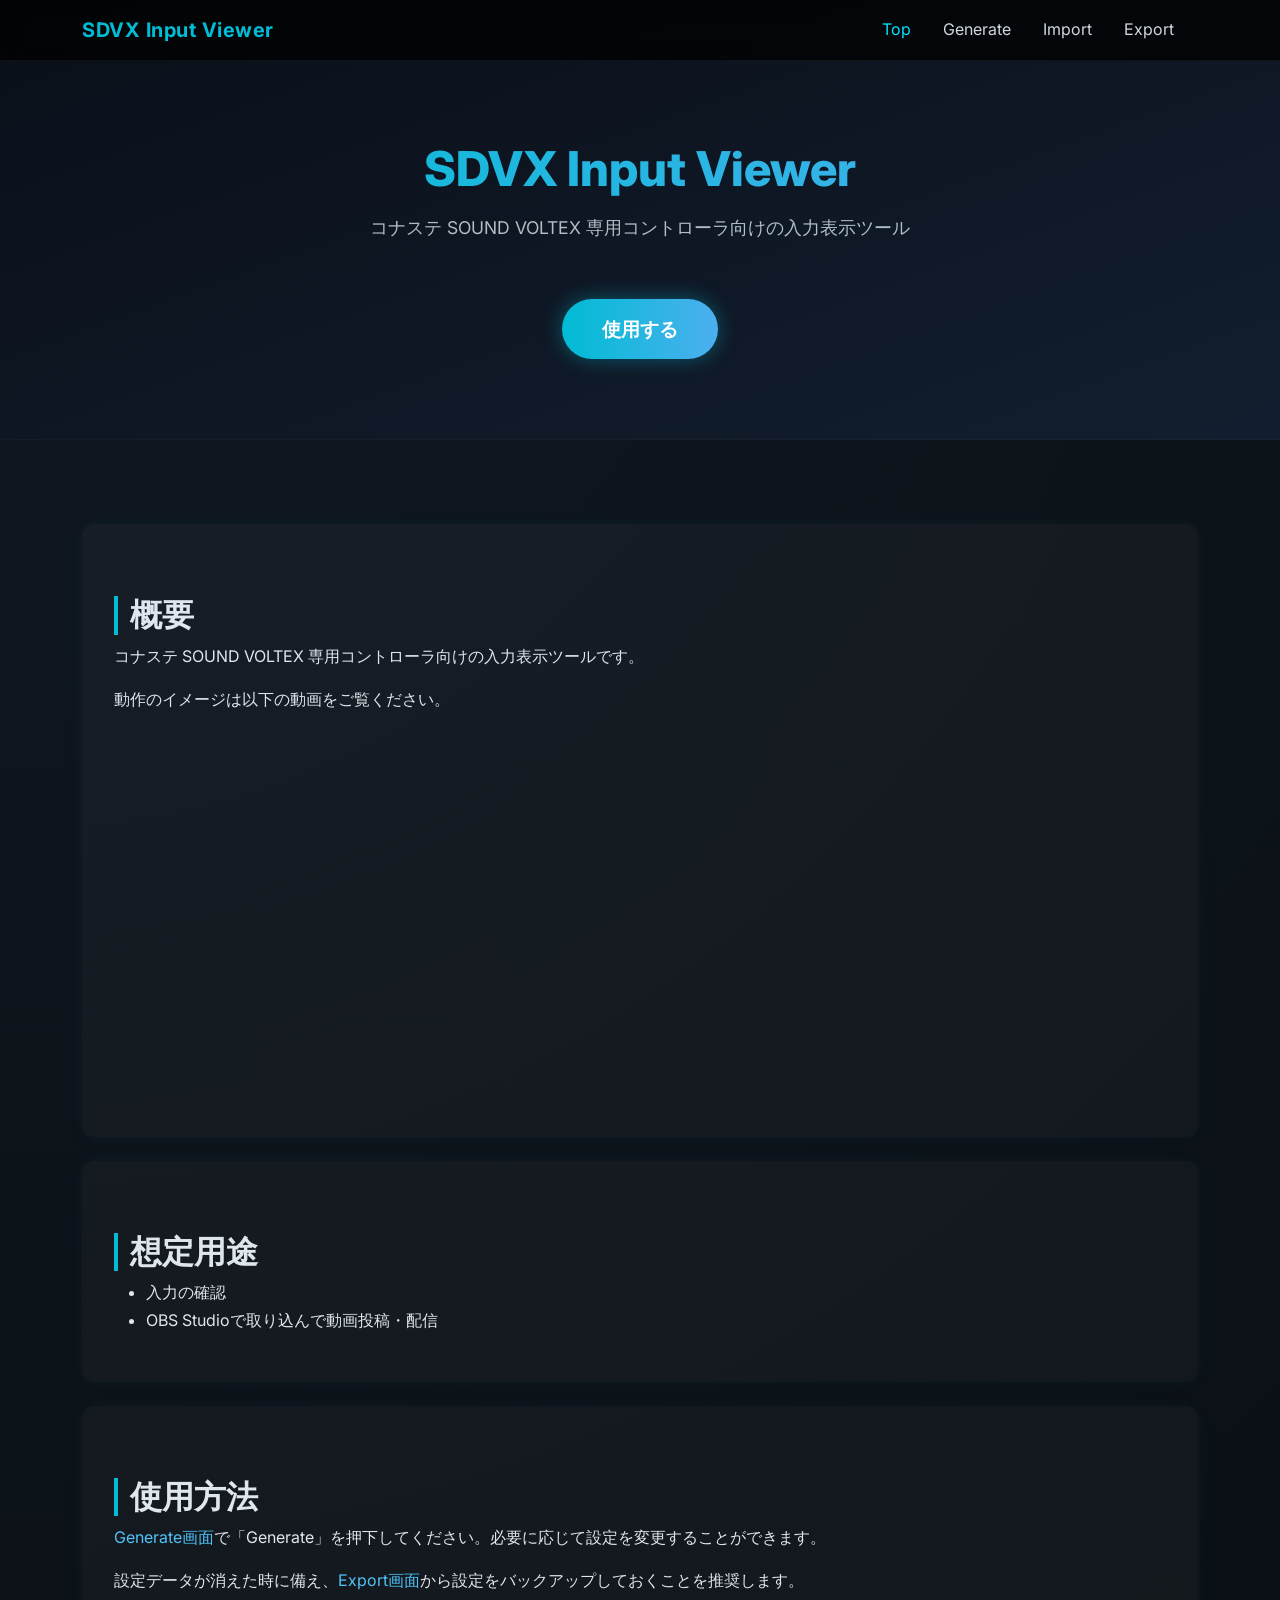
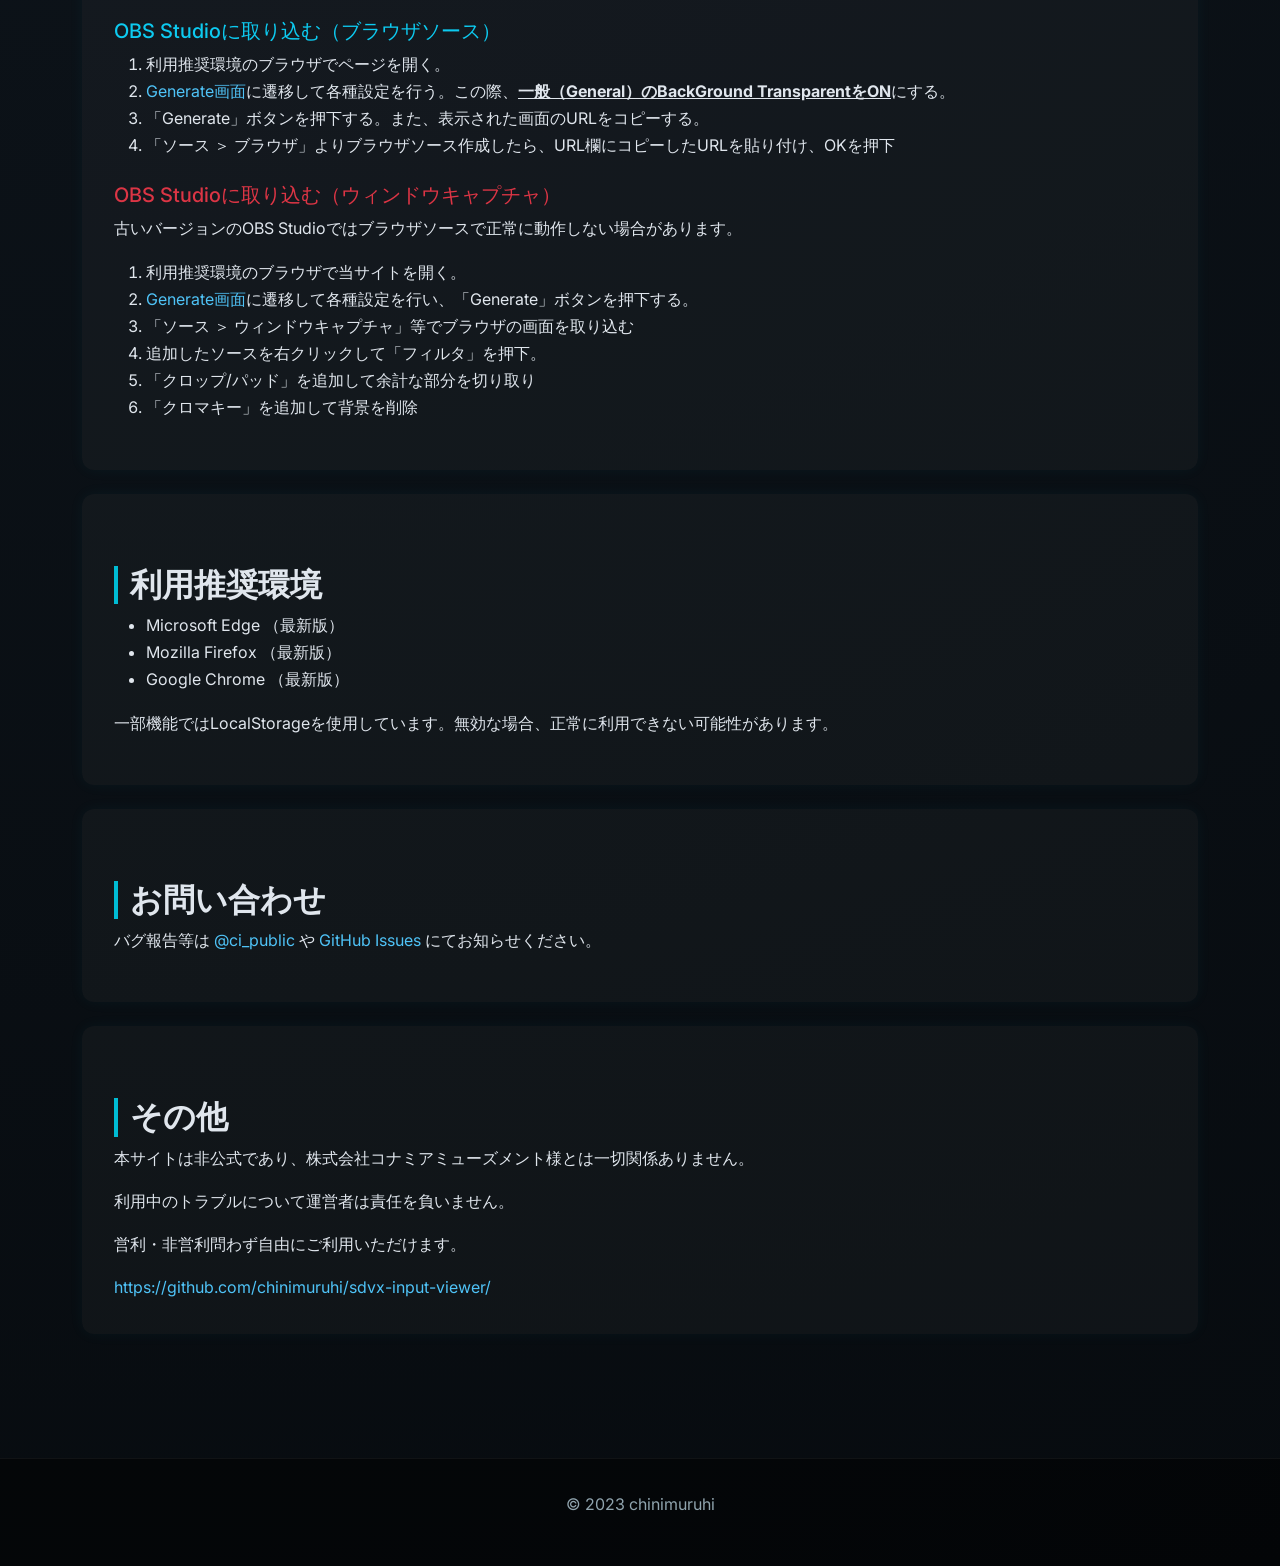
<file: index.html>
<html lang="ja">
<head>
  <meta charset="UTF-8">
  <title>SDVX Input Viewer - Top</title>
  <meta name="viewport" content="width=device-width, initial-scale=1">
  <link href="https://cdn.jsdelivr.net/npm/bootstrap@5.3.1/dist/css/bootstrap.min.css" rel="stylesheet">
  <link href="https://fonts.googleapis.com/css2?family=Inter:wght@400;600;700&display=swap" rel="stylesheet">
  <link href="./style.css" rel="stylesheet">
</head>
<body>

  <nav class="navbar navbar-expand-lg navbar-dark fixed-top">
    <div class="container">
      <a class="navbar-brand" href="#">SDVX Input Viewer</a>
      <button class="navbar-toggler" type="button" data-bs-toggle="collapse" data-bs-target="#navbarNav">
        <span class="navbar-toggler-icon"></span>
      </button>
      <div class="collapse navbar-collapse" id="navbarNav">
        <ul class="navbar-nav ms-auto">
          <li class="nav-item"><a class="nav-link active" href="#">Top</a></li>
          <li class="nav-item"><a class="nav-link" href="/sdvx-input-viewer/Generate/">Generate</a></li>
          <li class="nav-item"><a class="nav-link" href="/sdvx-input-viewer/Import/">Import</a></li>
          <li class="nav-item"><a class="nav-link" href="/sdvx-input-viewer/Export/">Export</a></li>
        </ul>
      </div>
    </div>
  </nav>

  <section class="hero">
    <div class="container">
      <h1>SDVX Input Viewer</h1>
      <p>コナステ SOUND VOLTEX 専用コントローラ向けの入力表示ツール</p>
      <a href="/sdvx-input-viewer/Generate/" class="btn btn-generate">
        使用する
      </a>
    </div>
  </section>

  <!-- Main content -->
  <main class="main">
    <div class="container">
      <div class="content-section">
        <h2>概要</h2>
        <p>コナステ SOUND VOLTEX 専用コントローラ向けの入力表示ツールです。</p>
        <p>動作のイメージは以下の動画をご覧ください。</p>
        <iframe height="360" src="https://www.youtube.com/embed/_bzGa-sg0y0" allowfullscreen></iframe>
      </div>
      <div class="content-section">
        <h2>想定用途</h2>
        <ul>
          <li>入力の確認</li>
          <li>OBS Studioで取り込んで動画投稿・配信</li>
        </ul>
      </div>

      <div class="content-section">
        <h2>使用方法</h2>
        <p><a href="/sdvx-input-viewer/Generate/">Generate画面</a>で「Generate」を押下してください。必要に応じて設定を変更することができます。</p>
        <p>設定データが消えた時に備え、<a href="/sdvx-input-viewer/Export/">Export画面</a>から設定をバックアップしておくことを推奨します。</p>

        <h5 class="mt-4 text-info">OBS Studioに取り込む（ブラウザソース）</h5>
        <ol>
            <li>利用推奨環境のブラウザでページを開く。</li>
            <li><a href="/sdvx-input-viewer/Generate/">Generate画面</a>に遷移して各種設定を行う。この際、<strong><u>一般（General）のBackGround TransparentをON</u></strong>にする。</li>
            <li>「Generate」ボタンを押下する。また、表示された画面のURLをコピーする。</li>
            <li>「ソース ＞ ブラウザ」よりブラウザソース作成したら、URL欄にコピーしたURLを貼り付け、OKを押下</li>
        </ol>

        <h5 class="mt-4 text-danger">OBS Studioに取り込む（ウィンドウキャプチャ）</h5>
        <p>古いバージョンのOBS Studioではブラウザソースで正常に動作しない場合があります。</p>
        <ol>
            <li>利用推奨環境のブラウザで当サイトを開く。</li>
            <li><a href="/sdvx-input-viewer/Generate/">Generate画面</a>に遷移して各種設定を行い、「Generate」ボタンを押下する。</li>
            <li>「ソース ＞ ウィンドウキャプチャ」等でブラウザの画面を取り込む</li>
            <li>追加したソースを右クリックして「フィルタ」を押下。</li>
            <li>「クロップ/パッド」を追加して余計な部分を切り取り</li>
            <li>「クロマキー」を追加して背景を削除</li>
        </ol>
      </div>

      <div class="content-section">
        <h2>利用推奨環境</h2>
        <ul>
          <li>Microsoft Edge （最新版）</li>
          <li>Mozilla Firefox （最新版）</li>
          <li>Google Chrome （最新版）</li>
        </ul>
        <p>一部機能ではLocalStorageを使用しています。無効な場合、正常に利用できない可能性があります。</p>
      </div>

      <div class="content-section">
        <h2>お問い合わせ</h2>
        <p>
          バグ報告等は <a href="https://x.com/ci_public">@ci_public</a> や
          <a href="https://github.com/chinimuruhi/sdvx-input-viewer/issues">GitHub Issues</a> にてお知らせください。
        </p>
      </div>

      <div class="content-section">
        <h2>その他</h2>
        <p>本サイトは非公式であり、株式会社コナミアミューズメント様とは一切関係ありません。</p>
        <p>利用中のトラブルについて運営者は責任を負いません。</p>
        <p>営利・非営利問わず自由にご利用いただけます。</p>
        <a href="https://github.com/chinimuruhi/sdvx-input-viewer/">https://github.com/chinimuruhi/sdvx-input-viewer/</a>
      </div>
    </div>
  </main>

  <footer class="text-center">
    <p>© 2023 chinimuruhi</p>
  </footer>

  <script src="https://cdn.jsdelivr.net/npm/bootstrap@5.3.1/dist/js/bootstrap.bundle.min.js"></script>
</body>
</html>
</file>
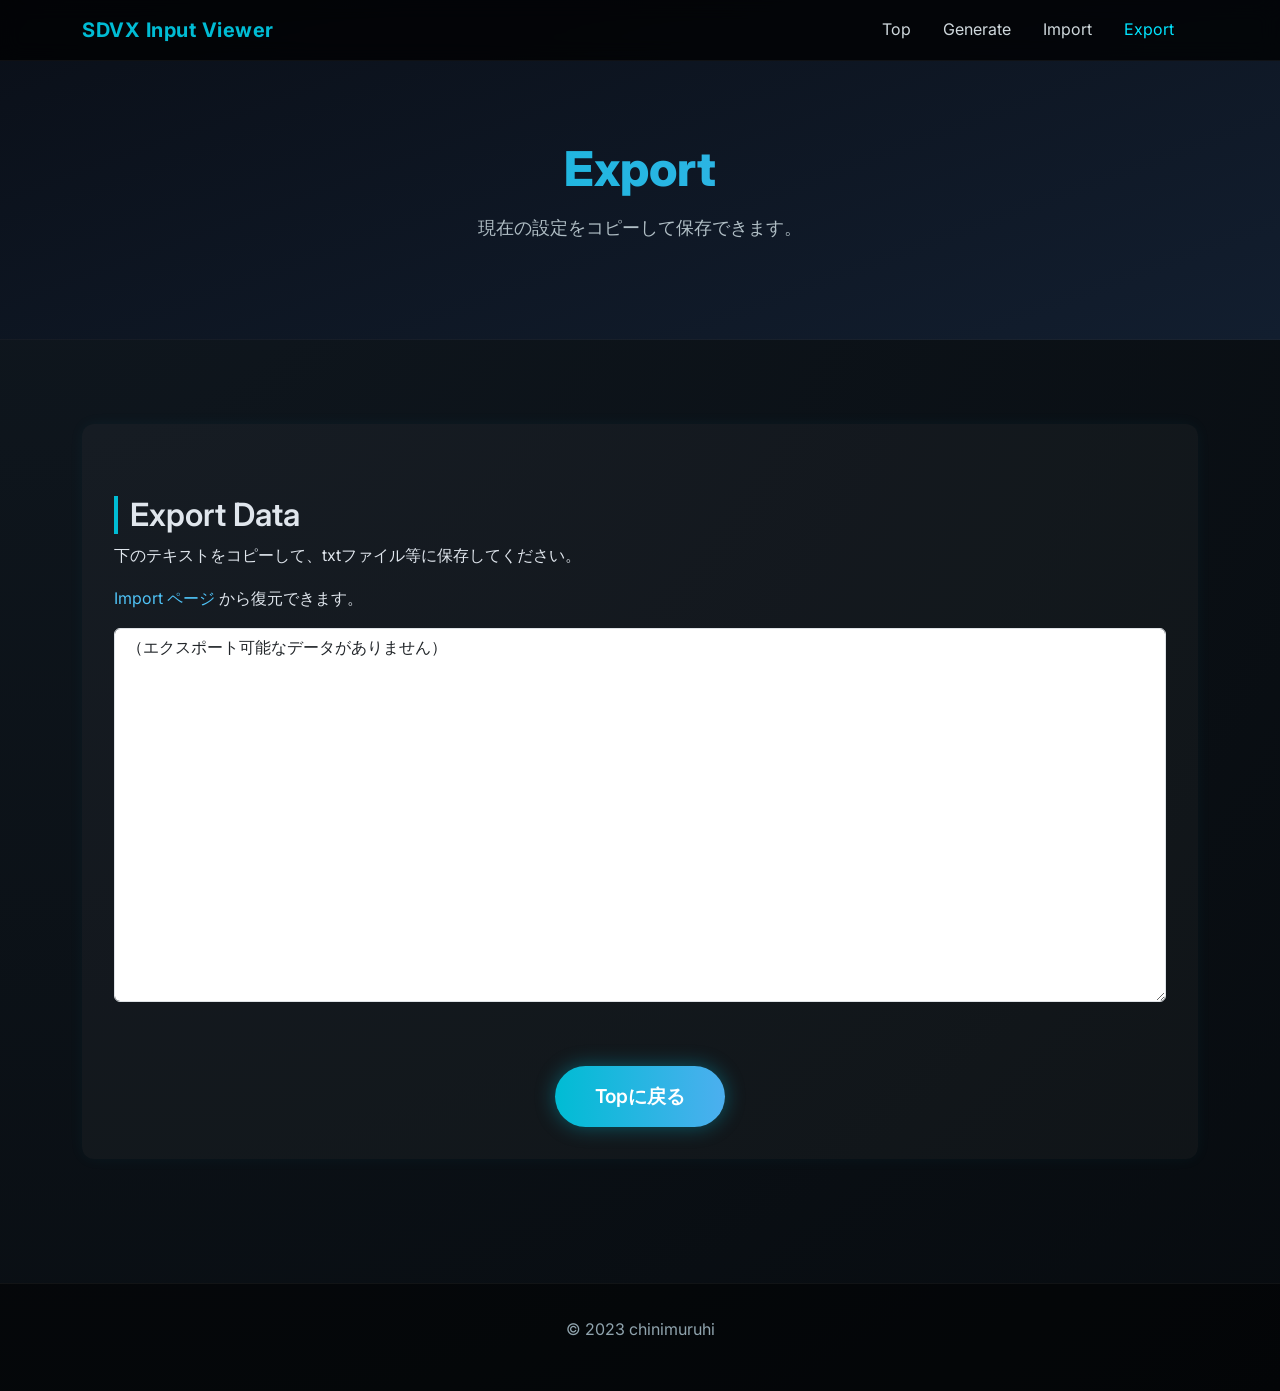
<file: Export/index.html>
<html lang="ja">
<head>
  <meta charset="UTF-8">
  <title>SDVX Input Viewer - Export</title>
  <meta name="viewport" content="width=device-width, initial-scale=1">

  <link href="https://cdn.jsdelivr.net/npm/bootstrap@5.3.1/dist/css/bootstrap.min.css" rel="stylesheet">
  <link href="https://fonts.googleapis.com/css2?family=Inter:wght@400;600;700&display=swap" rel="stylesheet">
  <link rel="stylesheet" href="../style.css">
</head>
<body>

  <nav class="navbar navbar-expand-lg navbar-dark fixed-top">
    <div class="container">
      <a class="navbar-brand" href="/sdvx-input-viewer/">SDVX Input Viewer</a>
      <button class="navbar-toggler" type="button" data-bs-toggle="collapse" data-bs-target="#navbarNav">
        <span class="navbar-toggler-icon"></span>
      </button>
      <div class="collapse navbar-collapse" id="navbarNav">
        <ul class="navbar-nav ms-auto">
          <li class="nav-item"><a class="nav-link" href="/sdvx-input-viewer/">Top</a></li>
          <li class="nav-item"><a class="nav-link" href="/sdvx-input-viewer/Generate/">Generate</a></li>
          <li class="nav-item"><a class="nav-link" href="/sdvx-input-viewer/Import/">Import</a></li>
          <li class="nav-item"><a class="nav-link active" href="#">Export</a></li>
        </ul>
      </div>
    </div>
  </nav>

  <section class="hero">
    <div class="container text-center">
      <h1>Export</h1>
      <p>現在の設定をコピーして保存できます。</p>
    </div>
  </section>

  <!-- メインコンテンツ -->
  <main class="main">
    <div class="container">
      <div class="content-section">
        <h2>Export Data</h2>
        <p>下のテキストをコピーして、txtファイル等に保存してください。</p>
        <p><a href="/sdvx-input-viewer/Import/">Import ページ</a> から復元できます。</p>

        <textarea id="export-data" class="form-control mt-3" rows="15" readonly></textarea>

        <div class="text-center mt-4">
          <a href="/sdvx-input-viewer/" class="btn btn-generate">Topに戻る</a>
        </div>
      </div>
    </div>
  </main>

  <!-- フッター -->
  <footer class="text-center">
    <p>© 2023 chinimuruhi</p>
  </footer>

  <!-- JS -->
  <script src="https://code.jquery.com/jquery-3.7.0.min.js"></script>
  <script src="https://cdn.jsdelivr.net/npm/bootstrap@5.3.1/dist/js/bootstrap.bundle.min.js"></script>
  <script>
    // LocalStorageから設定データを取得して表示
    document.getElementById('export-data').value = localStorage.getItem('config') || '（エクスポート可能なデータがありません）';
  </script>
</body>
</html>
</file>
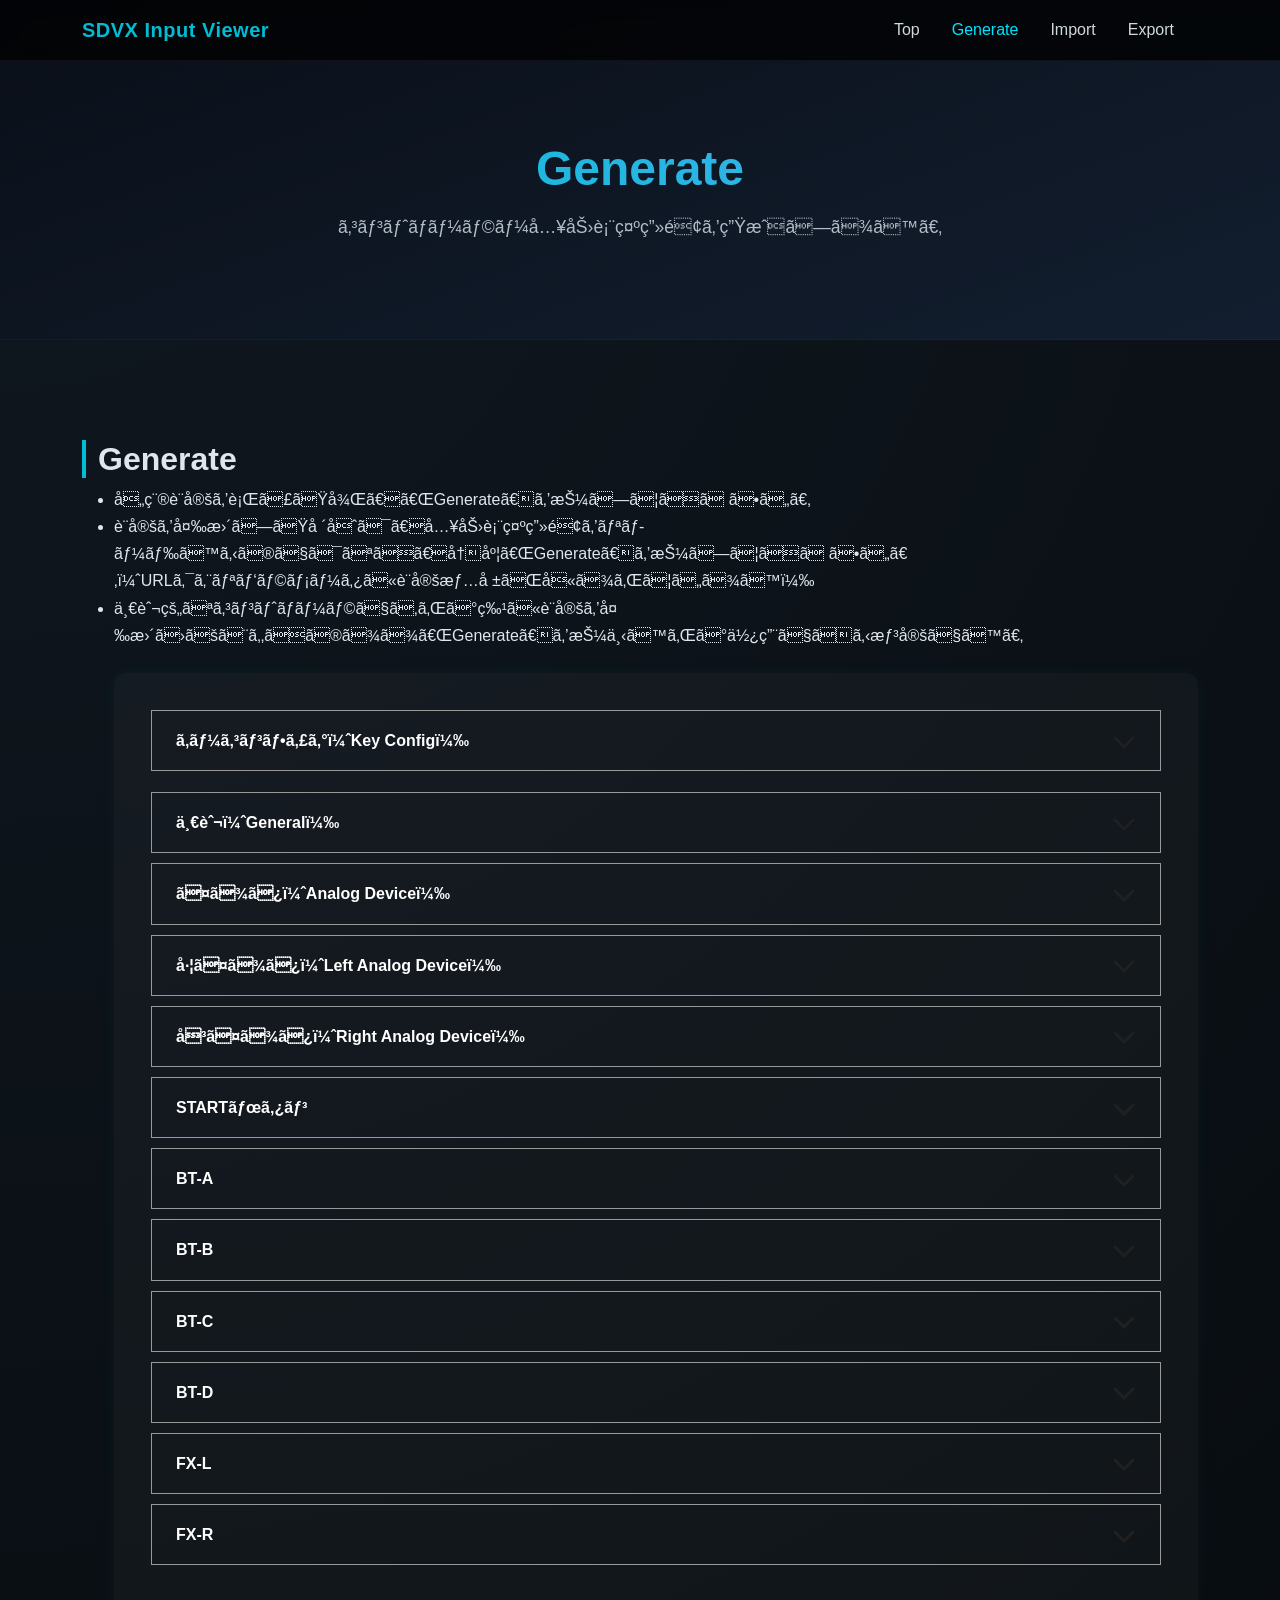
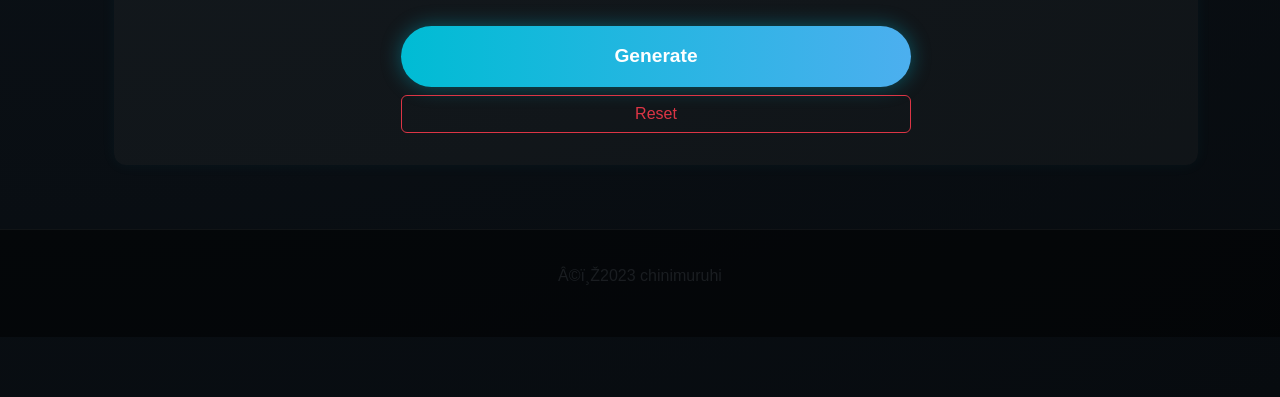
<file: Generate/index.html>
<html>

<head>
    <title>SDVX Input Viewer - Generate</title>
    <link href="https://cdn.jsdelivr.net/npm/bootstrap@5.3.1/dist/css/bootstrap.min.css" rel="stylesheet"
        integrity="sha384-4bw+/aepP/YC94hEpVNVgiZdgIC5+VKNBQNGCHeKRQN+PtmoHDEXuppvnDJzQIu9" crossorigin="anonymous">
    <link rel="stylesheet" href="../style.css">
</head>

<body>
    <!-- ヘッダー -->
  <nav class="navbar navbar-expand-lg navbar-dark fixed-top">
    <div class="container">
      <a class="navbar-brand" href="/sdvx-input-viewer/">SDVX Input Viewer</a>
      <button class="navbar-toggler" type="button" data-bs-toggle="collapse" data-bs-target="#navbarNav">
        <span class="navbar-toggler-icon"></span>
      </button>
      <div class="collapse navbar-collapse" id="navbarNav">
        <ul class="navbar-nav ms-auto">
          <li class="nav-item"><a class="nav-link" href="/sdvx-input-viewer/">Top</a></li>
          <li class="nav-item"><a class="nav-link active" href="#">Generate</a></li>
          <li class="nav-item"><a class="nav-link" href="/sdvx-input-viewer/Import/">Import</a></li>
          <li class="nav-item"><a class="nav-link" href="/sdvx-input-viewer/Export/">Export</a></li>
        </ul>
      </div>
    </div>
  </nav>

<section class="hero">
    <div class="container text-center">
      <h1>Generate</h1>
      <p>コントローラー入力表示画面を生成します。</p>
    </div>
  </section>

    <!-- ページコンテンツ -->
    
  <main class="main">
    <div class="container">
        <h2>Generate</h2>
        <ul>
        <li>各種設定を行った後、「Generate」を押してください。</li>
        <li>設定を変更した場合は、入力表示画面をリロードするのではなく、再度「Generate」を押してください。（URLクエリパラメータに設定情報が含まれています）</li>
        <li>一般的なコントローラであれば特に設定を変更せずともそのまま「Generate」を押下すれば使用できる想定です。</li>
      <div class="content-section">
            <form id="key-config">
                <details>
                    <summary>
                        <span class="summary_inner">
                            キーコンフィグ（Key Config）<span class="icon"></span>
                        </span>
                    </summary>
                    <div class="details-content">
                        <p class="text-danger">※ゲーム内のキーコンフィグは変更されません。</p>
                        <p>操作と表示が異なる場合、<a href="https://hardwaretester.com/gamepad">Gamepad
                                Tester</a>でコントローラの動作を確認し、適する番号を入力してください。</p>
                        <hr>
                        <div class="row mb-3">
                            <div id="axis[0]Help" class="form-text">
                                例：左つまみを動かしてAXIS 1が動く場合、左つまみ欄に「1」を入力
                            </div>
                            <label for="axis[0]" class="col-sm-10 col-form-label">左つまみ（Left Analog Device）</label>
                            <div class="col-sm-2">
                                <input type="number" class="form-control" id="axis[0]" name="axis[0]" placeholder="0" aria-describedby="axis[0]Help">
                            </div>
                        </div>
                        <div class="row mb-3">
                            <label for="axis[1]" class="col-sm-10 col-form-label">右つまみ（Right Analog Device）</label>
                            <div class="col-sm-2">
                                <input type="number" class="form-control" id="axis[1]" name="axis[1]" placeholder="1">
                            </div>
                        </div>
                        <hr>
                        <div id="buttons[0]Help" class="form-text">
                            例：STARTボタンを押してB1が反応する場合、STARTボタン欄に「1」を入力
                        </div>
                        <div class="row mb-3">
                            <label for="buttons[0]" class="col-sm-10 col-form-label">STARTボタン</label>
                            <div class="col-sm-2">
                                <input type="number" class="form-control" id="buttons[0]" name="buttons[0]" aria-describedby="buttons[0]Help"
                                    placeholder="0">
                            </div>
                        </div>
                        <div class="row mb-3">
                            <label for="buttons[1]" class="col-sm-10 col-form-label">BT-A</label>
                            <div class="col-sm-2">
                                <input type="number" class="form-control" id="buttons[1]" name="buttons[1]"
                                    placeholder="1">
                            </div>
                        </div>
                        <div class="row mb-3">
                            <label for="buttons[2]" class="col-sm-10 col-form-label">BT-B</label>
                            <div class="col-sm-2">
                                <input type="number" class="form-control" id="buttons[2]" name="buttons[2]"
                                    placeholder="2">
                            </div>
                        </div>
                        <div class="row mb-3">
                            <label for="buttons[3]" class="col-sm-10 col-form-label">BT-C</label>
                            <div class="col-sm-2">
                                <input type="number" class="form-control" id="buttons[3]" name="buttons[3]"
                                    placeholder="3">
                            </div>
                        </div>
                        <div class="row mb-3">
                            <label for="buttons[4]" class="col-sm-10 col-form-label">BT-D</label>
                            <div class="col-sm-2">
                                <input type="number" class="form-control" id="buttons[4]" name="buttons[4]"
                                    placeholder="4">
                            </div>
                        </div>
                        <div class="row mb-3">
                            <label for="buttons[5]" class="col-sm-10 col-form-label">FX-L</label>
                            <div class="col-sm-2">
                                <input type="number" class="form-control" id="buttons[5]" name="buttons[5]"
                                    placeholder="5">
                            </div>
                        </div>
                        <div class="row mb-3">
                            <label for="buttons[6]" class="col-sm-10 col-form-label">FX-R</label>
                            <div class="col-sm-2">
                                <input type="number" class="form-control" id="buttons[6]" name="buttons[6]"
                                    placeholder="6">
                            </div>
                        </div>
                    </div>
                </details>
            </form>
            <form id="options">
                <details>
                    <summary>
                        <span class="summary_inner">
                            一般（General）<span class="icon"></span>
                        </span>
                    </summary>
                    <div class="details-content">
                        <div class="mb-3">
                            <label for="playerNum" class="form-label">Player Number</label>
                            <input type="number" class="form-control" id="playerNum" name="playerNum"
                                aria-describedby="playerNumHelp" placeholder="0">
                            <div id="playerNumHelp" class="form-text">
                                基本的には0です。複数のコントローラがPCに接続されており、0で反応しない場合には別の数字をお試しください。</div>
                        </div>
                        <div class="mb-3">
                            <div class="form-check form-switch">
                                <label for="backGroundTransparent" class="form-check-label">BackGround
                                    Transparent</label>
                                <input type="checkbox" class="form-check-input" id="backGroundTransparent"
                                    name="backGroundTransparent" aria-describedby="backGroundTransparentHelp" checked>
                            </div>
                            <div id="backGroundTransparentHelp" class="form-text">背景を透明にしたい場合はチェックをつけてください。
                            </div>
                        </div>
                        <div class="mb-3">
                            <label for="backGroundColor" class="form-label">BackGround Color</label>
                            <input type="color" class="form-control form-control-color" id="backGroundColor"
                                name="backGroundColor" aria-describedby="backGroundColorHelp">
                            <div id="backGroundColorHelp" class="form-text">背景色を指定できます。※BackGround
                                Transparentが有効の場合は適用されません。</div>
                        </div>
                        <div class="mb-3">
                            <label for="customCssPath" class="form-label">Custom CSS Path</label>
                            <input type="text" class="form-control" id="customCssPath" name="customCssPath"
                                aria-describedby="customCssPathHelp" placeholder="https://example.com/stylesheet.css">
                            <div id="customCssPathHelp" class="form-text">
                                独自CSSを使用する上級者向けの設定です。ボタンの位置や大きさ等を変更したい場合、適当な場所にCSSファイルをアップロードし、そのURLをご指定ください。</div>
                        </div>
                    </div>
                </details>
                <details>
                    <summary>
                        <span class="summary_inner">
                            つまみ（Analog Device）<span class="icon"></span>
                        </span>
                    </summary>
                    <div class="details-content">
                        <div class="mb-3">
                            <label for="analogSensitivity" class="form-label">Sensitivity</label>
                            <input type="text" class="form-control" id="analogSensitivity" name="analogSensitivity"
                                aria-describedby="analogSensitivityHelp" placeholder="1.0">
                            <div id="analogSensitivityHelp" class="form-text">角度表示用のつまみ感度です。</div>
                        </div>
                        <div class="mb-3">
                            <label for="analogReleaseTime" class="form-label">Release Time(s)</label>
                            <input type="text" class="form-control" id="analogReleaseTime" name="analogReleaseTime"
                                aria-describedby="analogReleaseTimeHelp" placeholder="0">
                            <div id="analogReleaseTimeHelp" class="form-text">
                                つまみを回し終わった後追加で表示する時間です。正確な入力を表示したい場合は0、つまみが回っていない時間による点滅が気になる方は適当な値を入力して下さい。</div>
                        </div>
                    </div>
                </details>
                <details>
                    <summary>
                        <span class="summary_inner">
                            左つまみ（Left Analog Device）<span class="icon"></span>
                        </span>
                    </summary>
                    <div class="details-content">
                        <h5>反時計回り入力（counterclockwise）</h5>
                        <h6>OFF（入力されていない時）</h6>
                        <div class="mb-3">
                            <label for="analogData[0][offData][leftImagePath]" class="form-label">Image
                                Path(OFF)</label>
                            <input type="text" class="form-control" id="analogData[0][offData][leftImagePath]"
                                name="analogData[0][offData][leftImagePath]"
                                aria-describedby="analogData[0][offData][leftImagePath]Help"
                                placeholder="https://example.com/100x100.png">
                            <div id="analogData[0][offData][leftImagePath]Help" class="form-text">100 x
                                100pxの画像を想定しています。適当な場所にアップロードし、そのURLをご指定ください。</div>
                        </div>
                        <div class="mb-3">
                            <div class="form-check form-switch">
                                <label for="analogData[0][offData][leftColorChange]" class="form-check-label">Image
                                    Color Change(OFF)</label>
                                <input type="checkbox" class="form-check-input"
                                    id="analogData[0][offData][leftColorChange]"
                                    name="analogData[0][offData][leftColorChange]"
                                    aria-describedby="analogData[0][offData][leftColorChange]Help">
                            </div>
                            <div id="analogData[0][offData][leftColorChange]Help" class="form-text">黒の画像を指定している場合、Image
                                Color Changeを有効にすることで下で画像を指定した色に変更することができます。</div>
                        </div>
                        <div class="mb-3">
                            <label for="analogData[0][offData][leftColor]" class="form-label">Color(OFF)</label>
                            <input type="color" class="form-control form-control-color"
                                id="analogData[0][offData][leftColor]" name="analogData[0][offData][leftColor]"
                                aria-describedby="analogData[0][offData][leftColor]Help" placeholder="0">
                        </div>
                        <h6>ON（入力されている時）</h6>
                        <div class="mb-3">
                            <label for="analogData[0][onData][leftImagePath]" class="form-label">Image Path(ON)</label>
                            <input type="text" class="form-control" id="analogData[0][onData][leftImagePath]"
                                name="analogData[0][onData][leftImagePath]"
                                aria-describedby="analogData[0][onData][leftImagePath]Help"
                                placeholder="https://example.com/100x100.png">
                            <div id="analogData[0][onData][leftImagePath]Help" class="form-text">100 x
                                100pxの画像を想定しています。適当な場所にアップロードし、そのURLをご指定ください。</div>
                        </div>
                        <div class="mb-3">
                            <div class="form-check form-switch">
                                <label for="analogData[0][onData][leftColorChange]" class="form-check-label">Image Color
                                    Change(ON)</label>
                                <input type="checkbox" class="form-check-input"
                                    id="analogData[0][onData][leftColorChange]"
                                    name="analogData[0][onData][leftColorChange]"
                                    aria-describedby="analogData[0][onData][leftColorChange]Help">
                            </div>
                            <div id="analogData[0][onData][leftColorChange]Help" class="form-text">黒の画像を指定している場合、Image
                                Color Changeを有効にすることで下で画像を指定した色に変更することができます。</div>
                        </div>
                        <div class="mb-3">
                            <label for="analogData[0][onData][leftColor]" class="form-label">Color(ON)</label>
                            <input type="color" class="form-control form-control-color"
                                id="analogData[0][onData][leftColor]" name="analogData[0][onData][leftColor]"
                                aria-describedby="analogData[0][onData][leftColor]Help" placeholder="0">
                        </div>
                        <h5>時計回り入力（clockwise）</h5>
                        <h6>OFF（入力されていない時）</h6>
                        <div class="mb-3">
                            <label for="analogData[0][offData][rightImagePath]" class="form-label">Image
                                Path(OFF)</label>
                            <input type="text" class="form-control" id="analogData[0][offData][rightImagePath]"
                                name="analogData[0][offData][rightImagePath]"
                                aria-describedby="analogData[0][offData][rightImagePath]Help"
                                placeholder="https://example.com/100x100.png">
                            <div id="analogData[0][offData][rightImagePath]Help" class="form-text">100 x
                                100pxの画像を想定しています。適当な場所にアップロードし、そのURLをご指定ください。</div>
                        </div>
                        <div class="mb-3">
                            <div class="form-check form-switch">
                                <label for="analogData[0][offData][rightColorChange]" class="form-check-label">Image
                                    Color Change(OFF)</label>
                                <input type="checkbox" class="form-check-input"
                                    id="analogData[0][offData][rightColorChange]"
                                    name="analogData[0][offData][rightColorChange]"
                                    aria-describedby="analogData[0][offData][rightColorChange]Help">
                            </div>
                            <div id="analogData[0][offData][rightColorChange]Help" class="form-text">黒の画像を指定している場合、Image
                                Color Changeを有効にすることで下で画像を指定した色に変更することができます。</div>
                        </div>
                        <div class="mb-3">
                            <label for="analogData[0][offData][rightColor]" class="form-label">Color(OFF)</label>
                            <input type="color" class="form-control form-control-color"
                                id="analogData[0][offData][rightColor]" name="analogData[0][offData][rightColor]"
                                aria-describedby="analogData[0][offData][rightColor]Help" placeholder="0">
                        </div>
                        <h6>ON（入力されている時）</h6>
                        <div class="mb-3">
                            <label for="analogData[0][onData][rightImagePath]" class="form-label">Image Path(ON)</label>
                            <input type="text" class="form-control" id="analogData[0][onData][rightImagePath]"
                                name="analogData[0][onData][rightImagePath]"
                                aria-describedby="analogData[0][onData][rightImagePath]Help"
                                placeholder="https://example.com/100x100.png">
                            <div id="analogData[0][onData][rightImagePath]Help" class="form-text">100 x
                                100pxの画像を想定しています。適当な場所にアップロードし、そのURLをご指定ください。</div>
                        </div>
                        <div class="mb-3">
                            <div class="form-check form-switch">
                                <label for="analogData[0][onData][rightColorChange]" class="form-check-label">Image
                                    Color Change(ON)</label>
                                <input type="checkbox" class="form-check-input"
                                    id="analogData[0][onData][rightColorChange]"
                                    name="analogData[0][onData][rightColorChange]"
                                    aria-describedby="analogData[0][onData][rightColorChange]Help">
                            </div>
                            <div id="analogData[0][onData][rightColorChange]Help" class="form-text">黒の画像を指定している場合、Image
                                Color Changeを有効にすることで下で画像を指定した色に変更することができます。</div>
                        </div>
                        <div class="mb-3">
                            <label for="analogData[0][onData][rightColor]" class="form-label">Color(ON)</label>
                            <input type="color" class="form-control form-control-color"
                                id="analogData[0][onData][rightColor]" name="analogData[0][onData][rightColor]"
                                aria-describedby="analogData[0][onData][rightColor]Help" placeholder="0">
                        </div>
                        <h5>角度表示</h5>
                        <h6>OFF（入力されていない時）</h6>
                        <div class="mb-3">
                            <label for="analogData[0][offData][centerImagePath]" class="form-label">Image
                                Path(OFF)</label>
                            <input type="text" class="form-control" id="analogData[0][offData][centerImagePath]"
                                name="analogData[0][offData][centerImagePath]"
                                aria-describedby="analogData[0][offData][centerImagePath]Help"
                                placeholder="https://example.com/100x100.png">
                            <div id="analogData[0][offData][centerImagePath]Help" class="form-text">100 x
                                100pxの画像を想定しています。適当な場所にアップロードし、そのURLをご指定ください。</div>
                        </div>
                        <div class="mb-3">
                            <div class="form-check form-switch">
                                <label for="analogData[0][offData][centerColorChange]" class="form-check-label">Image
                                    Color Change(OFF)</label>
                                <input type="checkbox" class="form-check-input"
                                    id="analogData[0][offData][centerColorChange]"
                                    name="analogData[0][offData][centerColorChange]"
                                    aria-describedby="analogData[0][offData][centerColorChange]Help">
                            </div>
                            <div id="analogData[0][offData][centerColorChange]Help" class="form-text">
                                黒の画像を指定している場合、Image Color Changeを有効にすることで下で画像を指定した色に変更することができます。</div>
                        </div>
                        <div class="mb-3">
                            <label for="analogData[0][offData][centerColor]" class="form-label">Color(OFF)</label>
                            <input type="color" class="form-control form-control-color"
                                id="analogData[0][offData][centerColor]" name="analogData[0][offData][centerColor]"
                                aria-describedby="analogData[0][offData][centerColor]Help" placeholder="0">
                        </div>
                        <h6>ON（入力されている時）</h6>
                        <div class="mb-3">
                            <label for="analogData[0][onData][centerImagePath]" class="form-label">Image
                                Path(ON)</label>
                            <input type="text" class="form-control" id="analogData[0][onData][centerImagePath]"
                                name="analogData[0][onData][centerImagePath]"
                                aria-describedby="analogData[0][onData][centerImagePath]Help"
                                placeholder="https://example.com/100x100.png">
                            <div id="analogData[0][onData][centerImagePath]Help" class="form-text">100 x
                                100pxの画像を想定しています。適当な場所にアップロードし、そのURLをご指定ください。</div>
                        </div>
                        <div class="mb-3">
                            <div class="form-check form-switch">
                                <label for="analogData[0][onData][centerColorChange]" class="form-check-label">Image
                                    Color Change(ON)</label>
                                <input type="checkbox" class="form-check-input"
                                    id="analogData[0][onData][centerColorChange]"
                                    name="analogData[0][onData][centerColorChange]"
                                    aria-describedby="analogData[0][onData][centerColorChange]Help">
                            </div>
                            <div id="analogData[0][onData][centerColorChange]Help" class="form-text">黒の画像を指定している場合、Image
                                Color Changeを有効にすることで下で画像を指定した色に変更することができます。</div>
                        </div>
                        <div class="mb-3">
                            <label for="analogData[0][onData][centerColor]" class="form-label">Color(ON)</label>
                            <input type="color" class="form-control form-control-color"
                                id="analogData[0][onData][centerColor]" name="analogData[0][onData][centerColor]"
                                aria-describedby="analogData[0][onData][centerColor]Help" placeholder="0">
                        </div>
                    </div>
                </details>
                <details>
                    <summary>
                        <span class="summary_inner">
                            右つまみ（Right Analog Device）<span class="icon"></span>
                        </span>
                    </summary>
                    <div class="details-content">
                        <h5>反時計回り入力（counterclockwise）</h5>
                        <h6>OFF（入力されていない時）</h6>
                        <div class="mb-3">
                            <label for="analogData[1][offData][leftImagePath]" class="form-label">Image
                                Path(OFF)</label>
                            <input type="text" class="form-control" id="analogData[1][offData][leftImagePath]"
                                name="analogData[1][offData][leftImagePath]"
                                aria-describedby="analogData[1][offData][leftImagePath]Help"
                                placeholder="https://example.com/100x100.png">
                            <div id="analogData[1][offData][leftImagePath]Help" class="form-text">100 x
                                100pxの画像を想定しています。適当な場所にアップロードし、そのURLをご指定ください。</div>
                        </div>
                        <div class="mb-3">
                            <div class="form-check form-switch">
                                <label for="analogData[1][offData][leftColorChange]" class="form-check-label">Image
                                    Color Change(OFF)</label>
                                <input type="checkbox" class="form-check-input"
                                    id="analogData[1][offData][leftColorChange]"
                                    name="analogData[1][offData][leftColorChange]"
                                    aria-describedby="analogData[1][offData][leftColorChange]Help">
                            </div>
                            <div id="analogData[1][offData][leftColorChange]Help" class="form-text">黒の画像を指定している場合、Image
                                Color Changeを有効にすることで下で画像を指定した色に変更することができます。</div>
                        </div>
                        <div class="mb-3">
                            <label for="analogData[1][offData][leftColor]" class="form-label">Color(OFF)</label>
                            <input type="color" class="form-control form-control-color"
                                id="analogData[1][offData][leftColor]" name="analogData[1][offData][leftColor]"
                                aria-describedby="analogData[1][offData][leftColor]Help" placeholder="0">
                        </div>
                        <h6>ON（入力されている時）</h6>
                        <div class="mb-3">
                            <label for="analogData[1][onData][leftImagePath]" class="form-label">Image Path(ON)</label>
                            <input type="text" class="form-control" id="analogData[1][onData][leftImagePath]"
                                name="analogData[1][onData][leftImagePath]"
                                aria-describedby="analogData[1][onData][leftImagePath]Help"
                                placeholder="https://example.com/100x100.png">
                            <div id="analogData[1][onData][leftImagePath]Help" class="form-text">100 x
                                100pxの画像を想定しています。適当な場所にアップロードし、そのURLをご指定ください。</div>
                        </div>
                        <div class="mb-3">
                            <div class="form-check form-switch">
                                <label for="analogData[1][onData][leftColorChange]" class="form-check-label">Image Color
                                    Change(ON)</label>
                                <input type="checkbox" class="form-check-input"
                                    id="analogData[1][onData][leftColorChange]"
                                    name="analogData[1][onData][leftColorChange]"
                                    aria-describedby="analogData[1][onData][leftColorChange]Help">
                            </div>
                            <div id="analogData[1][onData][leftColorChange]Help" class="form-text">黒の画像を指定している場合、Image
                                Color Changeを有効にすることで下で画像を指定した色に変更することができます。</div>
                        </div>
                        <div class="mb-3">
                            <label for="analogData[1][onData][leftColor]" class="form-label">Color(ON)</label>
                            <input type="color" class="form-control form-control-color"
                                id="analogData[1][onData][leftColor]" name="analogData[1][onData][leftColor]"
                                aria-describedby="analogData[1][onData][leftColor]Help" placeholder="0">
                        </div>
                        <h5>時計回り入力（clockwise）</h5>
                        <h6>OFF（入力されていない時）</h6>
                        <div class="mb-3">
                            <label for="analogData[1][offData][rightImagePath]" class="form-label">Image
                                Path(OFF)</label>
                            <input type="text" class="form-control" id="analogData[1][offData][rightImagePath]"
                                name="analogData[1][offData][rightImagePath]"
                                aria-describedby="analogData[1][offData][rightImagePath]Help"
                                placeholder="https://example.com/100x100.png">
                            <div id="analogData[1][offData][rightImagePath]Help" class="form-text">100 x
                                100pxの画像を想定しています。適当な場所にアップロードし、そのURLをご指定ください。</div>
                        </div>
                        <div class="mb-3">
                            <div class="form-check form-switch">
                                <label for="analogData[1][offData][rightColorChange]" class="form-check-label">Image
                                    Color Change(OFF)</label>
                                <input type="checkbox" class="form-check-input"
                                    id="analogData[1][offData][rightColorChange]"
                                    name="analogData[1][offData][rightColorChange]"
                                    aria-describedby="analogData[1][offData][rightColorChange]Help">
                            </div>
                            <div id="analogData[1][offData][rightColorChange]Help" class="form-text">黒の画像を指定している場合、Image
                                Color Changeを有効にすることで下で画像を指定した色に変更することができます。</div>
                        </div>
                        <div class="mb-3">
                            <label for="analogData[1][offData][rightColor]" class="form-label">Color(OFF)</label>
                            <input type="color" class="form-control form-control-color"
                                id="analogData[1][offData][rightColor]" name="analogData[1][offData][rightColor]"
                                aria-describedby="analogData[1][offData][rightColor]Help" placeholder="0">
                        </div>
                        <h6>ON（入力されている時）</h6>
                        <div class="mb-3">
                            <label for="analogData[1][onData][rightImagePath]" class="form-label">Image Path(ON)</label>
                            <input type="text" class="form-control" id="analogData[1][onData][rightImagePath]"
                                name="analogData[1][onData][rightImagePath]"
                                aria-describedby="analogData[1][onData][rightImagePath]Help"
                                placeholder="https://example.com/100x100.png">
                            <div id="analogData[1][onData][rightImagePath]Help" class="form-text">100 x
                                100pxの画像を想定しています。適当な場所にアップロードし、そのURLをご指定ください。</div>
                        </div>
                        <div class="mb-3">
                            <div class="form-check form-switch">
                                <label for="analogData[1][onData][rightColorChange]" class="form-check-label">Image
                                    Color Change(ON)</label>
                                <input type="checkbox" class="form-check-input"
                                    id="analogData[1][onData][rightColorChange]"
                                    name="analogData[1][onData][rightColorChange]"
                                    aria-describedby="analogData[1][onData][rightColorChange]Help">
                            </div>
                            <div id="analogData[1][onData][rightColorChange]Help" class="form-text">黒の画像を指定している場合、Image
                                Color Changeを有効にすることで下で画像を指定した色に変更することができます。</div>
                        </div>
                        <div class="mb-3">
                            <label for="analogData[1][onData][rightColor]" class="form-label">Color(ON)</label>
                            <input type="color" class="form-control form-control-color"
                                id="analogData[1][onData][rightColor]" name="analogData[1][onData][rightColor]"
                                aria-describedby="analogData[1][onData][rightColor]Help" placeholder="0">
                        </div>
                        <h5>角度表示</h5>
                        <h6>OFF（入力されていない時）</h6>
                        <div class="mb-3">
                            <label for="analogData[1][offData][centerImagePath]" class="form-label">Image
                                Path(OFF)</label>
                            <input type="text" class="form-control" id="analogData[1][offData][centerImagePath]"
                                name="analogData[1][offData][centerImagePath]"
                                aria-describedby="analogData[1][offData][centerImagePath]Help"
                                placeholder="https://example.com/100x100.png">
                            <div id="analogData[1][offData][centerImagePath]Help" class="form-text">100 x
                                100pxの画像を想定しています。適当な場所にアップロードし、そのURLをご指定ください。</div>
                        </div>
                        <div class="mb-3">
                            <div class="form-check form-switch">
                                <label for="analogData[1][offData][centerColorChange]" class="form-check-label">Image
                                    Color Change(OFF)</label>
                                <input type="checkbox" class="form-check-input"
                                    id="analogData[1][offData][centerColorChange]"
                                    name="analogData[1][offData][centerColorChange]"
                                    aria-describedby="analogData[1][offData][centerColorChange]Help">
                            </div>
                            <div id="analogData[1][offData][centerColorChange]Help" class="form-text">
                                黒の画像を指定している場合、Image Color Changeを有効にすることで下で画像を指定した色に変更することができます。</div>
                        </div>
                        <div class="mb-3">
                            <label for="analogData[1][offData][centerColor]" class="form-label">Color(OFF)</label>
                            <input type="color" class="form-control form-control-color"
                                id="analogData[1][offData][centerColor]" name="analogData[1][offData][centerColor]"
                                aria-describedby="analogData[1][offData][centerColor]Help" placeholder="0">
                        </div>
                        <h6>ON（入力されている時）</h6>
                        <div class="mb-3">
                            <label for="analogData[1][onData][centerImagePath]" class="form-label">Image
                                Path(ON)</label>
                            <input type="text" class="form-control" id="analogData[1][onData][centerImagePath]"
                                name="analogData[1][onData][centerImagePath]"
                                aria-describedby="analogData[1][onData][centerImagePath]Help"
                                placeholder="https://example.com/100x100.png">
                            <div id="analogData[1][onData][centerImagePath]Help" class="form-text">100 x
                                100pxの画像を想定しています。適当な場所にアップロードし、そのURLをご指定ください。</div>
                        </div>
                        <div class="mb-3">
                            <div class="form-check form-switch">
                                <label for="analogData[1][onData][centerColorChange]" class="form-check-label">Image
                                    Color Change(ON)</label>
                                <input type="checkbox" class="form-check-input"
                                    id="analogData[1][onData][centerColorChange]"
                                    name="analogData[1][onData][centerColorChange]"
                                    aria-describedby="analogData[1][onData][centerColorChange]Help">
                            </div>
                            <div id="analogData[1][onData][centerColorChange]Help" class="form-text">黒の画像を指定している場合、Image
                                Color Changeを有効にすることで下で画像を指定した色に変更することができます。</div>
                        </div>
                        <div class="mb-3">
                            <label for="analogData[1][onData][centerColor]" class="form-label">Color(ON)</label>
                            <input type="color" class="form-control form-control-color"
                                id="analogData[1][onData][centerColor]" name="analogData[1][onData][centerColor]"
                                aria-describedby="analogData[1][onData][centerColor]Help" placeholder="0">
                        </div>
                    </div>
                </details>
                <details>
                    <summary>
                        <span class="summary_inner">
                            STARTボタン<span class="icon"></span>
                        </span>
                    </summary>
                    <div class="details-content">
                        <h5>OFF（入力されていない時）</h5>
                        <div class="mb-3">
                            <label for="buttonData[0][offData][imagePath]" class="form-label">Image Path(OFF)</label>
                            <input type="text" class="form-control" id="buttonData[0][offData][imagePath]"
                                name="buttonData[0][offData][imagePath]"
                                aria-describedby="buttonData[0][offData][imagePath]Help"
                                placeholder="https://example.com/100x100.png">
                            <div id="buttonData[0][offData][imagePath]Help" class="form-text">100 x 100pxの画像を想定しています。
                                適当な場所にアップロードし、そのURLをご指定ください。</div>
                        </div>
                        <div class="mb-3">
                            <div class="form-check form-switch">
                                <label for="buttonData[0][offData][colorChange]" class="form-check-label">Image
                                    Color Change(OFF)</label>
                                <input type="checkbox" class="form-check-input" id="buttonData[0][offData][colorChange]"
                                    name="buttonData[0][offData][colorChange]"
                                    aria-describedby="buttonData[0][offData][colorChange]Help">
                            </div>
                            <div id="buttonData[0][offData][colorChange]Help" class="form-text">
                                黒の画像を指定している場合、Image Color Changeを有効にすることで下で画像を指定した色に変更することができます。</div>
                        </div>
                        <div class="mb-3">
                            <label for="buttonData[0][offData][color]" class="form-label">Color(OFF)</label>
                            <input type="color" class="form-control form-control-color"
                                id="buttonData[0][offData][color]" name="buttonData[0][offData][color]"
                                aria-describedby="buttonData[0][offData][color]Help" placeholder="0">
                        </div>
                        <h5>ON（入力されている時）</h5>
                        <div class="mb-3">
                            <label for="buttonData[0][onData][imagePath]" class="form-label">Image
                                Path(ON)</label>
                            <input type="text" class="form-control" id="buttonData[0][onData][imagePath]"
                                name="buttonData[0][onData][imagePath]"
                                aria-describedby="buttonData[0][onData][imagePath]Help"
                                placeholder="https://example.com/100x100.png">
                            <div id="buttonData[0][onData][imagePath]Help" class="form-text">100 x
                                100pxの画像を想定しています。適当な場所にアップロードし、そのURLをご指定ください。</div>
                        </div>
                        <div class="mb-3">
                            <div class="form-check form-switch">
                                <label for="buttonData[0][onData][colorChange]" class="form-check-label">Image
                                    Color Change(ON)</label>
                                <input type="checkbox" class="form-check-input" id="buttonData[0][onData][colorChange]"
                                    name="buttonData[0][onData][colorChange]"
                                    aria-describedby="buttonData[0][onData][colorChange]Help">
                            </div>
                            <div id="buttonData[0][onData][colorChange]Help" class="form-text">黒の画像を指定している場合、Image
                                Color Changeを有効にすることで下で画像を指定した色に変更することができます。</div>
                        </div>
                        <div class="mb-3">
                            <label for="buttonData[0][onData][color]" class="form-label">Color(ON)</label>
                            <input type="color" class="form-control form-control-color"
                                id="buttonData[0][onData][color]" name="buttonData[0][onData][color]"
                                aria-describedby="buttonData[0][onData][color]Help" placeholder="0">
                        </div>
                    </div>
                </details>
                <details>
                    <summary>
                        <span class="summary_inner">
                            BT-A<span class="icon"></span>
                        </span>
                    </summary>
                    <div class="details-content">
                        <h5>OFF（入力されていない時）</h5>
                        <div class="mb-3">
                            <label for="buttonData[1][offData][imagePath]" class="form-label">Image Path(OFF)</label>
                            <input type="text" class="form-control" id="buttonData[1][offData][imagePath]"
                                name="buttonData[1][offData][imagePath]"
                                aria-describedby="buttonData[1][offData][imagePath]Help"
                                placeholder="https://example.com/100x100.png">
                            <div id="buttonData[1][offData][imagePath]Help" class="form-text">100 x 100pxの画像を想定しています。
                                適当な場所にアップロードし、そのURLをご指定ください。</div>
                        </div>
                        <div class="mb-3">
                            <div class="form-check form-switch">
                                <label for="buttonData[1][offData][colorChange]" class="form-check-label">Image
                                    Color Change(OFF)</label>
                                <input type="checkbox" class="form-check-input" id="buttonData[1][offData][colorChange]"
                                    name="buttonData[1][offData][colorChange]"
                                    aria-describedby="buttonData[1][offData][colorChange]Help">
                            </div>
                            <div id="buttonData[1][offData][colorChange]Help" class="form-text">
                                黒の画像を指定している場合、Image Color Changeを有効にすることで下で画像を指定した色に変更することができます。</div>
                        </div>
                        <div class="mb-3">
                            <label for="buttonData[1][offData][color]" class="form-label">Color(OFF)</label>
                            <input type="color" class="form-control form-control-color"
                                id="buttonData[1][offData][color]" name="buttonData[1][offData][color]"
                                aria-describedby="buttonData[1][offData][color]Help" placeholder="0">
                        </div>
                        <h5>ON（入力されている時）</h5>
                        <div class="mb-3">
                            <label for="buttonData[1][onData][imagePath]" class="form-label">Image
                                Path(ON)</label>
                            <input type="text" class="form-control" id="buttonData[1][onData][imagePath]"
                                name="buttonData[1][onData][imagePath]"
                                aria-describedby="buttonData[1][onData][imagePath]Help"
                                placeholder="https://example.com/100x100.png">
                            <div id="buttonData[1][onData][imagePath]Help" class="form-text">100 x
                                100pxの画像を想定しています。適当な場所にアップロードし、そのURLをご指定ください。</div>
                        </div>
                        <div class="mb-3">
                            <div class="form-check form-switch">
                                <label for="buttonData[1][onData][colorChange]" class="form-check-label">Image
                                    Color Change(ON)</label>
                                <input type="checkbox" class="form-check-input" id="buttonData[1][onData][colorChange]"
                                    name="buttonData[1][onData][colorChange]"
                                    aria-describedby="buttonData[1][onData][colorChange]Help">
                            </div>
                            <div id="buttonData[1][onData][colorChange]Help" class="form-text">黒の画像を指定している場合、Image
                                Color Changeを有効にすることで下で画像を指定した色に変更することができます。</div>
                        </div>
                        <div class="mb-3">
                            <label for="buttonData[1][onData][color]" class="form-label">Color(ON)</label>
                            <input type="color" class="form-control form-control-color"
                                id="buttonData[1][onData][color]" name="buttonData[1][onData][color]"
                                aria-describedby="buttonData[1][onData][color]Help" placeholder="0">
                        </div>
                    </div>
                </details>
                <details>
                    <summary>
                        <span class="summary_inner">
                            BT-B<span class="icon"></span>
                        </span>
                    </summary>
                    <div class="details-content">
                        <h5>OFF（入力されていない時）</h5>
                        <div class="mb-3">
                            <label for="buttonData[2][offData][imagePath]" class="form-label">Image Path(OFF)</label>
                            <input type="text" class="form-control" id="buttonData[2][offData][imagePath]"
                                name="buttonData[2][offData][imagePath]"
                                aria-describedby="buttonData[2][offData][imagePath]Help"
                                placeholder="https://example.com/100x100.png">
                            <div id="buttonData[2][offData][imagePath]Help" class="form-text">100 x 100pxの画像を想定しています。
                                適当な場所にアップロードし、そのURLをご指定ください。</div>
                        </div>
                        <div class="mb-3">
                            <div class="form-check form-switch">
                                <label for="buttonData[2][offData][colorChange]" class="form-check-label">Image
                                    Color Change(OFF)</label>
                                <input type="checkbox" class="form-check-input" id="buttonData[2][offData][colorChange]"
                                    name="buttonData[2][offData][colorChange]"
                                    aria-describedby="buttonData[2][offData][colorChange]Help">
                            </div>
                            <div id="buttonData[2][offData][colorChange]Help" class="form-text">
                                黒の画像を指定している場合、Image Color Changeを有効にすることで下で画像を指定した色に変更することができます。</div>
                        </div>
                        <div class="mb-3">
                            <label for="buttonData[2][offData][color]" class="form-label">Color(OFF)</label>
                            <input type="color" class="form-control form-control-color"
                                id="buttonData[2][offData][color]" name="buttonData[2][offData][color]"
                                aria-describedby="buttonData[2][offData][color]Help" placeholder="0">
                        </div>
                        <h5>ON（入力されている時）</h5>
                        <div class="mb-3">
                            <label for="buttonData[2][onData][imagePath]" class="form-label">Image
                                Path(ON)</label>
                            <input type="text" class="form-control" id="buttonData[2][onData][imagePath]"
                                name="buttonData[2][onData][imagePath]"
                                aria-describedby="buttonData[2][onData][imagePath]Help"
                                placeholder="https://example.com/100x100.png">
                            <div id="buttonData[2][onData][imagePath]Help" class="form-text">100 x
                                100pxの画像を想定しています。適当な場所にアップロードし、そのURLをご指定ください。</div>
                        </div>
                        <div class="mb-3">
                            <div class="form-check form-switch">
                                <label for="buttonData[2][onData][colorChange]" class="form-check-label">Image
                                    Color Change(ON)</label>
                                <input type="checkbox" class="form-check-input" id="buttonData[2][onData][colorChange]"
                                    name="buttonData[2][onData][colorChange]"
                                    aria-describedby="buttonData[2][onData][colorChange]Help">
                            </div>
                            <div id="buttonData[2][onData][colorChange]Help" class="form-text">黒の画像を指定している場合、Image
                                Color Changeを有効にすることで下で画像を指定した色に変更することができます。</div>
                        </div>
                        <div class="mb-3">
                            <label for="buttonData[2][onData][color]" class="form-label">Color(ON)</label>
                            <input type="color" class="form-control form-control-color"
                                id="buttonData[2][onData][color]" name="buttonData[2][onData][color]"
                                aria-describedby="buttonData[2][onData][color]Help" placeholder="0">
                        </div>
                    </div>
                </details>
                <details>
                    <summary>
                        <span class="summary_inner">
                            BT-C<span class="icon"></span>
                        </span>
                    </summary>
                    <div class="details-content">
                        <h5>OFF（入力されていない時）</h5>
                        <div class="mb-3">
                            <label for="buttonData[3][offData][imagePath]" class="form-label">Image Path(OFF)</label>
                            <input type="text" class="form-control" id="buttonData[3][offData][imagePath]"
                                name="buttonData[3][offData][imagePath]"
                                aria-describedby="buttonData[3][offData][imagePath]Help"
                                placeholder="https://example.com/100x100.png">
                            <div id="buttonData[3][offData][imagePath]Help" class="form-text">100 x 100pxの画像を想定しています。
                                適当な場所にアップロードし、そのURLをご指定ください。</div>
                        </div>
                        <div class="mb-3">
                            <div class="form-check form-switch">
                                <label for="buttonData[3][offData][colorChange]" class="form-check-label">Image
                                    Color Change(OFF)</label>
                                <input type="checkbox" class="form-check-input" id="buttonData[3][offData][colorChange]"
                                    name="buttonData[3][offData][colorChange]"
                                    aria-describedby="buttonData[3][offData][colorChange]Help">
                            </div>
                            <div id="buttonData[3][offData][colorChange]Help" class="form-text">
                                黒の画像を指定している場合、Image Color Changeを有効にすることで下で画像を指定した色に変更することができます。</div>
                        </div>
                        <div class="mb-3">
                            <label for="buttonData[3][offData][color]" class="form-label">Color(OFF)</label>
                            <input type="color" class="form-control form-control-color"
                                id="buttonData[3][offData][color]" name="buttonData[3][offData][color]"
                                aria-describedby="buttonData[3][offData][color]Help" placeholder="0">
                        </div>
                        <h5>ON（入力されている時）</h5>
                        <div class="mb-3">
                            <label for="buttonData[3][onData][imagePath]" class="form-label">Image
                                Path(ON)</label>
                            <input type="text" class="form-control" id="buttonData[3][onData][imagePath]"
                                name="buttonData[3][onData][imagePath]"
                                aria-describedby="buttonData[3][onData][imagePath]Help"
                                placeholder="https://example.com/100x100.png">
                            <div id="buttonData[3][onData][imagePath]Help" class="form-text">100 x
                                100pxの画像を想定しています。適当な場所にアップロードし、そのURLをご指定ください。</div>
                        </div>
                        <div class="mb-3">
                            <div class="form-check form-switch">
                                <label for="buttonData[3][onData][colorChange]" class="form-check-label">Image
                                    Color Change(ON)</label>
                                <input type="checkbox" class="form-check-input" id="buttonData[3][onData][colorChange]"
                                    name="buttonData[3][onData][colorChange]"
                                    aria-describedby="buttonData[3][onData][colorChange]Help">
                            </div>
                            <div id="buttonData[3][onData][colorChange]Help" class="form-text">黒の画像を指定している場合、Image
                                Color Changeを有効にすることで下で画像を指定した色に変更することができます。</div>
                        </div>
                        <div class="mb-3">
                            <label for="buttonData[3][onData][color]" class="form-label">Color(ON)</label>
                            <input type="color" class="form-control form-control-color"
                                id="buttonData[3][onData][color]" name="buttonData[3][onData][color]"
                                aria-describedby="buttonData[3][onData][color]Help" placeholder="0">
                        </div>
                    </div>
                </details>
                <details>
                    <summary>
                        <span class="summary_inner">
                            BT-D<span class="icon"></span>
                        </span>
                    </summary>
                    <div class="details-content">
                        <h5>OFF（入力されていない時）</h5>
                        <div class="mb-3">
                            <label for="buttonData[4][offData][imagePath]" class="form-label">Image Path(OFF)</label>
                            <input type="text" class="form-control" id="buttonData[4][offData][imagePath]"
                                name="buttonData[4][offData][imagePath]"
                                aria-describedby="buttonData[4][offData][imagePath]Help"
                                placeholder="https://example.com/100x100.png">
                            <div id="buttonData[4][offData][imagePath]Help" class="form-text">100 x 100pxの画像を想定しています。
                                適当な場所にアップロードし、そのURLをご指定ください。</div>
                        </div>
                        <div class="mb-3">
                            <div class="form-check form-switch">
                                <label for="buttonData[4][offData][colorChange]" class="form-check-label">Image
                                    Color Change(OFF)</label>
                                <input type="checkbox" class="form-check-input" id="buttonData[4][offData][colorChange]"
                                    name="buttonData[4][offData][colorChange]"
                                    aria-describedby="buttonData[4][offData][colorChange]Help">
                            </div>
                            <div id="buttonData[4][offData][colorChange]Help" class="form-text">
                                黒の画像を指定している場合、Image Color Changeを有効にすることで下で画像を指定した色に変更することができます。</div>
                        </div>
                        <div class="mb-3">
                            <label for="buttonData[4][offData][color]" class="form-label">Color(OFF)</label>
                            <input type="color" class="form-control form-control-color"
                                id="buttonData[4][offData][color]" name="buttonData[4][offData][color]"
                                aria-describedby="buttonData[4][offData][color]Help" placeholder="0">
                        </div>
                        <h5>ON（入力されている時）</h5>
                        <div class="mb-3">
                            <label for="buttonData[4][onData][imagePath]" class="form-label">Image
                                Path(ON)</label>
                            <input type="text" class="form-control" id="buttonData[4][onData][imagePath]"
                                name="buttonData[4][onData][imagePath]"
                                aria-describedby="buttonData[4][onData][imagePath]Help"
                                placeholder="https://example.com/100x100.png">
                            <div id="buttonData[4][onData][imagePath]Help" class="form-text">100 x
                                100pxの画像を想定しています。適当な場所にアップロードし、そのURLをご指定ください。</div>
                        </div>
                        <div class="mb-3">
                            <div class="form-check form-switch">
                                <label for="buttonData[4][onData][colorChange]" class="form-check-label">Image
                                    Color Change(ON)</label>
                                <input type="checkbox" class="form-check-input" id="buttonData[4][onData][colorChange]"
                                    name="buttonData[4][onData][colorChange]"
                                    aria-describedby="buttonData[4][onData][colorChange]Help">
                            </div>
                            <div id="buttonData[4][onData][colorChange]Help" class="form-text">黒の画像を指定している場合、Image
                                Color Changeを有効にすることで下で画像を指定した色に変更することができます。</div>
                        </div>
                        <div class="mb-3">
                            <label for="buttonData[4][onData][color]" class="form-label">Color(ON)</label>
                            <input type="color" class="form-control form-control-color"
                                id="buttonData[4][onData][color]" name="buttonData[4][onData][color]"
                                aria-describedby="buttonData[4][onData][color]Help" placeholder="0">
                        </div>
                    </div>
                </details>
                <details>
                    <summary>
                        <span class="summary_inner">
                            FX-L<span class="icon"></span>
                        </span>
                    </summary>
                    <div class="details-content">
                        <h5>OFF（入力されていない時）</h5>
                        <div class="mb-3">
                            <label for="buttonData[5][offData][imagePath]" class="form-label">Image Path(OFF)</label>
                            <input type="text" class="form-control" id="buttonData[5][offData][imagePath]"
                                name="buttonData[5][offData][imagePath]"
                                aria-describedby="buttonData[5][offData][imagePath]Help"
                                placeholder="https://example.com/100x100.png">
                            <div id="buttonData[5][offData][imagePath]Help" class="form-text">100 x 100pxの画像を想定しています。
                                適当な場所にアップロードし、そのURLをご指定ください。</div>
                        </div>
                        <div class="mb-3">
                            <div class="form-check form-switch">
                                <label for="buttonData[5][offData][colorChange]" class="form-check-label">Image
                                    Color Change(OFF)</label>
                                <input type="checkbox" class="form-check-input" id="buttonData[5][offData][colorChange]"
                                    name="buttonData[5][offData][colorChange]"
                                    aria-describedby="buttonData[5][offData][colorChange]Help">
                            </div>
                            <div id="buttonData[5][offData][colorChange]Help" class="form-text">
                                黒の画像を指定している場合、Image Color Changeを有効にすることで下で画像を指定した色に変更することができます。</div>
                        </div>
                        <div class="mb-3">
                            <label for="buttonData[5][offData][color]" class="form-label">Color(OFF)</label>
                            <input type="color" class="form-control form-control-color"
                                id="buttonData[5][offData][color]" name="buttonData[5][offData][color]"
                                aria-describedby="buttonData[5][offData][color]Help" placeholder="0">
                        </div>
                        <h5>ON（入力されている時）</h5>
                        <div class="mb-3">
                            <label for="buttonData[5][onData][imagePath]" class="form-label">Image
                                Path(ON)</label>
                            <input type="text" class="form-control" id="buttonData[5][onData][imagePath]"
                                name="buttonData[5][onData][imagePath]"
                                aria-describedby="buttonData[5][onData][imagePath]Help"
                                placeholder="https://example.com/100x100.png">
                            <div id="buttonData[5][onData][imagePath]Help" class="form-text">100 x
                                100pxの画像を想定しています。適当な場所にアップロードし、そのURLをご指定ください。</div>
                        </div>
                        <div class="mb-3">
                            <div class="form-check form-switch">
                                <label for="buttonData[5][onData][colorChange]" class="form-check-label">Image
                                    Color Change(ON)</label>
                                <input type="checkbox" class="form-check-input" id="buttonData[5][onData][colorChange]"
                                    name="buttonData[5][onData][colorChange]"
                                    aria-describedby="buttonData[5][onData][colorChange]Help">
                            </div>
                            <div id="buttonData[5][onData][colorChange]Help" class="form-text">黒の画像を指定している場合、Image
                                Color Changeを有効にすることで下で画像を指定した色に変更することができます。</div>
                        </div>
                        <div class="mb-3">
                            <label for="buttonData[5][onData][color]" class="form-label">Color(ON)</label>
                            <input type="color" class="form-control form-control-color"
                                id="buttonData[5][onData][color]" name="buttonData[5][onData][color]"
                                aria-describedby="buttonData[5][onData][color]Help" placeholder="0">
                        </div>
                    </div>
                </details>
                <details>
                    <summary>
                        <span class="summary_inner">
                            FX-R<span class="icon"></span>
                        </span>
                    </summary>
                    <div class="details-content">
                        <h5>OFF（入力されていない時）</h5>
                        <div class="mb-3">
                            <label for="buttonData[6][offData][imagePath]" class="form-label">Image Path(OFF)</label>
                            <input type="text" class="form-control" id="buttonData[6][offData][imagePath]"
                                name="buttonData[6][offData][imagePath]"
                                aria-describedby="buttonData[6][offData][imagePath]Help"
                                placeholder="https://example.com/100x100.png">
                            <div id="buttonData[6][offData][imagePath]Help" class="form-text">100 x 100pxの画像を想定しています。
                                適当な場所にアップロードし、そのURLをご指定ください。</div>
                        </div>
                        <div class="mb-3">
                            <div class="form-check form-switch">
                                <label for="buttonData[6][offData][colorChange]" class="form-check-label">Image
                                    Color Change(OFF)</label>
                                <input type="checkbox" class="form-check-input" id="buttonData[6][offData][colorChange]"
                                    name="buttonData[6][offData][colorChange]"
                                    aria-describedby="buttonData[6][offData][colorChange]Help">
                            </div>
                            <div id="buttonData[6][offData][colorChange]Help" class="form-text">
                                黒の画像を指定している場合、Image Color Changeを有効にすることで下で画像を指定した色に変更することができます。</div>
                        </div>
                        <div class="mb-3">
                            <label for="buttonData[6][offData][color]" class="form-label">Color(OFF)</label>
                            <input type="color" class="form-control form-control-color"
                                id="buttonData[6][offData][color]" name="buttonData[6][offData][color]"
                                aria-describedby="buttonData[6][offData][color]Help" placeholder="0">
                        </div>
                        <h5>ON（入力されている時）</h5>
                        <div class="mb-3">
                            <label for="buttonData[6][onData][imagePath]" class="form-label">Image
                                Path(ON)</label>
                            <input type="text" class="form-control" id="buttonData[6][onData][imagePath]"
                                name="buttonData[6][onData][imagePath]"
                                aria-describedby="buttonData[6][onData][imagePath]Help"
                                placeholder="https://example.com/100x100.png">
                            <div id="buttonData[6][onData][imagePath]Help" class="form-text">100 x
                                100pxの画像を想定しています。適当な場所にアップロードし、そのURLをご指定ください。</div>
                        </div>
                        <div class="mb-3">
                            <div class="form-check form-switch">
                                <label for="buttonData[6][onData][colorChange]" class="form-check-label">Image
                                    Color Change(ON)</label>
                                <input type="checkbox" class="form-check-input" id="buttonData[6][onData][colorChange]"
                                    name="buttonData[6][onData][colorChange]"
                                    aria-describedby="buttonData[6][onData][colorChange]Help">
                            </div>
                            <div id="buttonData[6][onData][colorChange]Help" class="form-text">黒の画像を指定している場合、Image
                                Color Changeを有効にすることで下で画像を指定した色に変更することができます。</div>
                        </div>
                        <div class="mb-3">
                            <label for="buttonData[6][onData][color]" class="form-label">Color(ON)</label>
                            <input type="color" class="form-control form-control-color"
                                id="buttonData[6][onData][color]" name="buttonData[6][onData][color]"
                                aria-describedby="buttonData[6][onData][color]Help" placeholder="0">
                        </div>
                    </div>
                </details>
            </form>
            <div class="d-grid gap-2 col-6 mx-auto">
                <button id="generate" type="button" class="btn btn-generate btn-lg">Generate</button>
                <button id="reset" type="button" class="btn btn-outline-danger">Reset</button>
            </div>
        </div>
    </div>

    <!-- フッター -->
    <footer class="footer">
        <div class="container text-center">
            <p class="text-muted">©︎2023 chinimuruhi</p>
        </div>
    </footer>
    <script src="https://code.jquery.com/jquery-3.7.0.min.js"
        integrity="sha256-2Pmvv0kuTBOenSvLm6bvfBSSHrUJ+3A7x6P5Ebd07/g=" crossorigin="anonymous"></script>
    <script src="https://cdn.jsdelivr.net/npm/@popperjs/core@2.9.2/dist/umd/popper.min.js"
        integrity="sha384-IQsoLXl5PILFhosVNubq5LC7Qb9DXgDA9i+tQ8Zj3iwWAwPtgFTxbJ8NT4GN1R8p"
        crossorigin="anonymous"></script>
    <script src="https://cdn.jsdelivr.net/npm/bootstrap@5.0.2/dist/js/bootstrap.min.js"
        integrity="sha384-cVKIPhGWiC2Al4u+LWgxfKTRIcfu0JTxR+EQDz/bgldoEyl4H0zUF0QKbrJ0EcQF"
        crossorigin="anonymous"></script>
    <script src="../js/jquery.serialize-object.js"></script>
    <script src="../js/rawdeflate.js"></script>
    <script src="../js/config.js"></script>
</main>
</body>

</html>
</file>
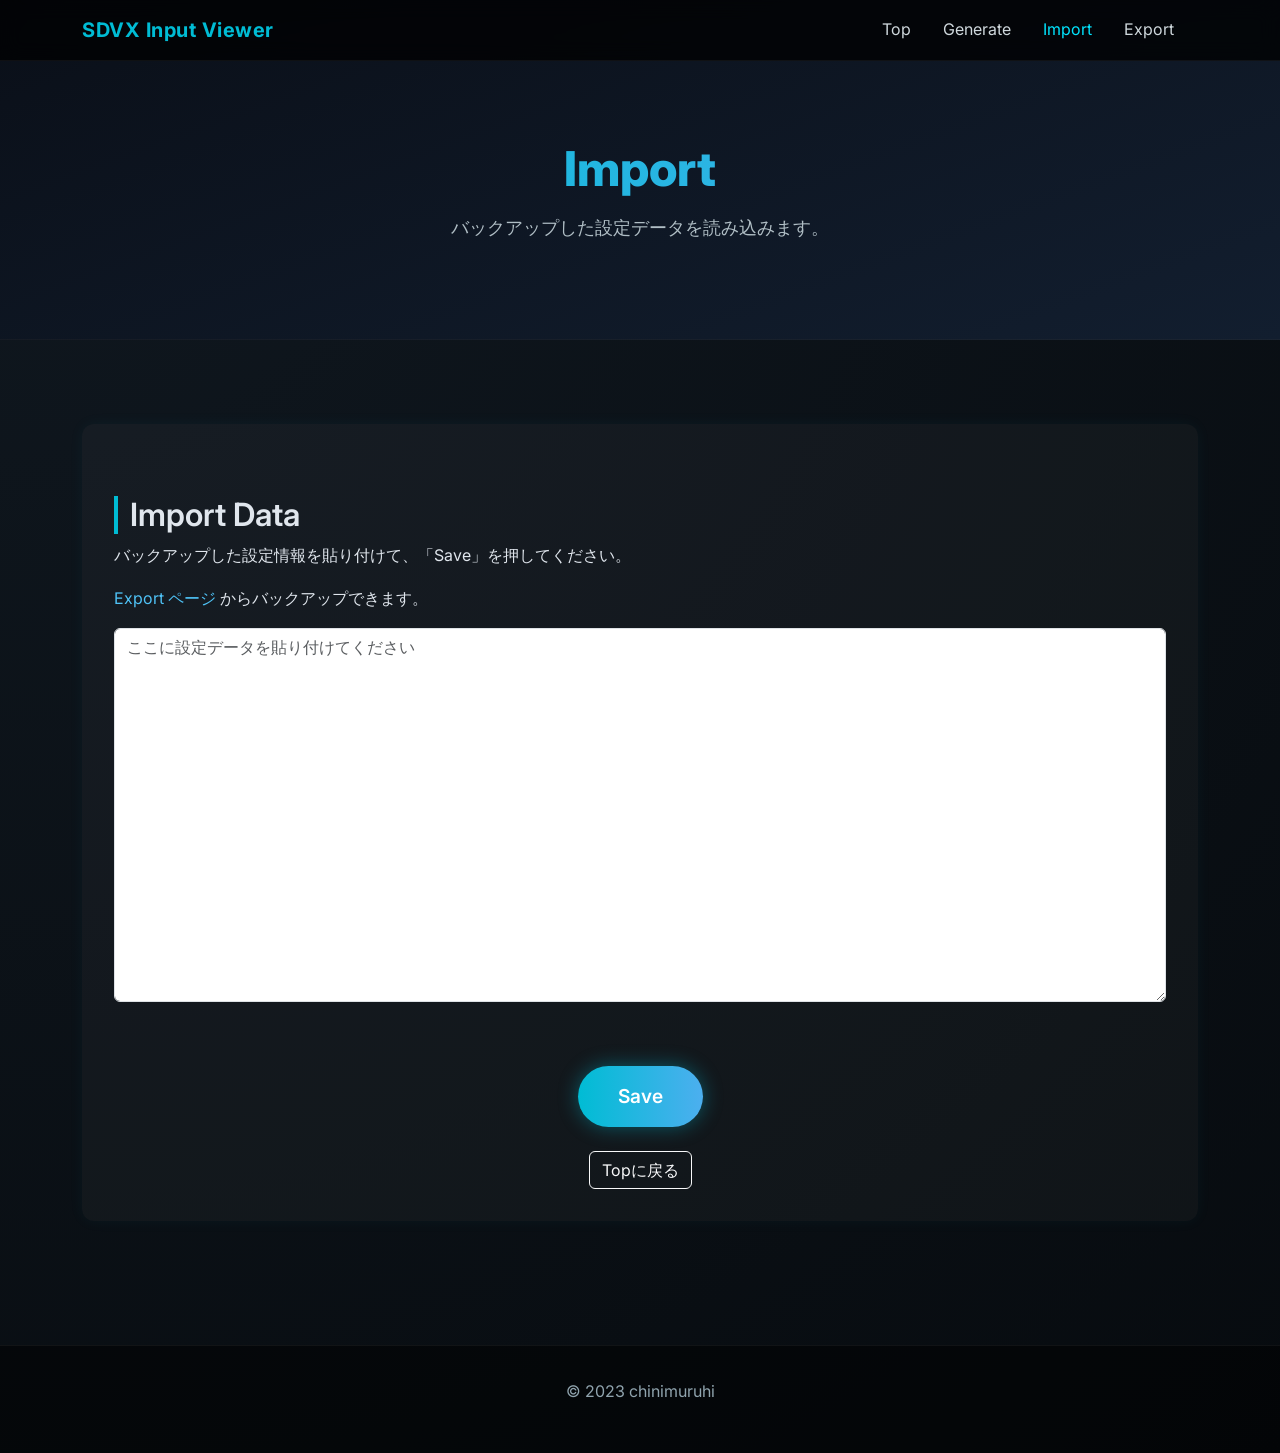
<file: Import/index.html>
<html lang="ja">
<head>
  <meta charset="UTF-8">
  <title>SDVX Input Viewer - Import</title>
  <meta name="viewport" content="width=device-width, initial-scale=1">

  <link href="https://cdn.jsdelivr.net/npm/bootstrap@5.3.1/dist/css/bootstrap.min.css" rel="stylesheet">
  <link href="https://fonts.googleapis.com/css2?family=Inter:wght@400;600;700&display=swap" rel="stylesheet">
  <link rel="stylesheet" href="../style.css">
</head>
<body>

  <nav class="navbar navbar-expand-lg navbar-dark fixed-top">
    <div class="container">
      <a class="navbar-brand" href="/sdvx-input-viewer/">SDVX Input Viewer</a>
      <button class="navbar-toggler" type="button" data-bs-toggle="collapse" data-bs-target="#navbarNav">
        <span class="navbar-toggler-icon"></span>
      </button>
      <div class="collapse navbar-collapse" id="navbarNav">
        <ul class="navbar-nav ms-auto">
          <li class="nav-item"><a class="nav-link" href="/sdvx-input-viewer/">Top</a></li>
          <li class="nav-item"><a class="nav-link" href="/sdvx-input-viewer/Generate/">Generate</a></li>
          <li class="nav-item"><a class="nav-link active" href="#">Import</a></li>
          <li class="nav-item"><a class="nav-link" href="/sdvx-input-viewer/Export/">Export</a></li>
        </ul>
      </div>
    </div>
  </nav>

  <section class="hero">
    <div class="container text-center">
      <h1>Import</h1>
      <p>バックアップした設定データを読み込みます。</p>
    </div>
  </section>

  <!-- メインコンテンツ -->
  <main class="main">
    <div class="container">
      <div class="content-section">
        <h2>Import Data</h2>
        <p>バックアップした設定情報を貼り付けて、「Save」を押してください。</p>
        <p><a href="/sdvx-input-viewer/Export/">Export ページ</a> からバックアップできます。</p>
        
        <div id="error-message" class="text-danger fw-bold mb-2"></div>

        <textarea id="import-data" class="form-control" rows="15" placeholder="ここに設定データを貼り付けてください"></textarea>

        <div class="text-center mt-4">
          <button id="save" type="button" class="btn btn-generate btn-lg">Save</button>
        </div>

        <div class="text-center mt-4">
          <a href="/sdvx-input-viewer/" class="btn btn-outline-light">Topに戻る</a>
        </div>
      </div>
    </div>
  </main>

  <!-- フッター -->
  <footer class="text-center">
    <p>© 2023 chinimuruhi</p>
  </footer>

  <!-- JS -->
  <script src="https://code.jquery.com/jquery-3.7.0.min.js"></script>
  <script src="https://cdn.jsdelivr.net/npm/bootstrap@5.3.1/dist/js/bootstrap.bundle.min.js"></script>
  <script>
    $('button#save').on('click', function() {
      const importData = $('#import-data').val();
      try {
        const parsed = JSON.parse(importData);
        if (typeof parsed !== "object") {
          $("#error-message").text("⚠️ 不正な形式です。");
          return;
        }
        localStorage.setItem('config', importData);
        $("#error-message").removeClass('text-danger').addClass('text-success').text("✅ 設定を保存しました！");
      } catch (e) {
        $("#error-message").text("⚠️ 不正な形式です。");
      }
    });
  </script>
</body>
</html>
</file>
<file: style.css>
/* ========== Base ========== */
body {
  font-family: 'Inter', sans-serif;
  background: radial-gradient(circle at top left, #101820, #070b0f);
  color: #e0e6ed;
  line-height: 1.7;
}

/* ========== Navbar ========== */
.navbar {
  background: rgba(0, 0, 0, 0.75);
  backdrop-filter: blur(10px);
  border-bottom: 1px solid rgba(255, 255, 255, 0.05);
}

.navbar-brand {
  font-weight: 700;
  letter-spacing: 0.5px;
  color: #00bcd4 !important;
}

.nav-link {
  color: #cfd8dc !important;
  margin-right: 1rem;
  transition: color 0.3s;
}

.nav-link:hover,
.nav-link.active {
  color: #00e5ff !important;
}

/* ========== Hero Section ========== */
.hero {
  text-align: center;
  padding: 140px 20px 80px 20px;
  background: linear-gradient(160deg, #0a0f18, #121e2f);
  border-bottom: 1px solid rgba(255, 255, 255, 0.05);
}

.hero h1 {
  font-weight: 800;
  font-size: 3rem;
  background: linear-gradient(90deg, #00bcd4, #4cafef);
  -webkit-background-clip: text;
  -webkit-text-fill-color: transparent;
}

.hero p {
  margin-top: 15px;
  color: #b0bec5;
  font-size: 1.1rem;
}

/* ========== Button ========== */
.btn-generate {
  margin-top: 40px;
  padding: 16px 40px;
  font-size: 1.2rem;
  font-weight: 600;
  color: #fff;
  background: linear-gradient(90deg, #00bcd4, #4cafef);
  border: none;
  border-radius: 50px;
  box-shadow: 0 0 20px rgba(0, 188, 212, 0.4);
  transition: all 0.3s ease;
}

.btn-generate:hover {
  transform: translateY(-3px);
  box-shadow: 0 0 40px rgba(0, 229, 255, 0.7);
  color: #fff;
}

/* ========== Content Sections ========== */
.main {
  padding: 60px 0;
}

h2 {
  font-weight: 600;
  margin-top: 2.5rem;
  border-left: 4px solid #00bcd4;
  padding-left: 12px;
}

.content-section {
  background: rgba(255, 255, 255, 0.03);
  border-radius: 12px;
  padding: 2rem;
  margin-top: 1.5rem;
  box-shadow: 0 0 15px rgba(0, 188, 212, 0.05);
  transition: transform 0.3s ease, box-shadow 0.3s ease;
}

.content-section:hover {
  transform: translateY(-4px);
  box-shadow: 0 0 25px rgba(0, 188, 212, 0.15);
}

iframe {
  border-radius: 10px;
  margin-top: 1rem;
  width: 100%;
  max-width: 640px;
}

/* ========== Links & Footer ========== */
a {
  color: #4fc3f7;
  text-decoration: none;
}

a:hover {
  text-decoration: underline;
  color: #81d4fa;
}

footer {
  background: rgba(0, 0, 0, 0.5);
  color: #90a4ae;
  padding: 2rem 0;
  margin-top: 4rem;
  border-top: 1px solid rgba(255, 255, 255, 0.05);
}


/* アコーディオンUI */
summary {
    display: block;
    margin: 5px;
}

summary::-webkit-details-marker {
    display: none;
}

.summary_inner {
    cursor: pointer;
    display: flex;
    flex-direction: row;
    justify-content: space-between;
    align-items: center;
    padding: 16px 24px;
    border: 1px solid #999999;
    font-weight: bold;
    color: #fff;
}

.icon {
    display: block;
    position: relative;
    width: 24px;
    margin-left: 6px;
    flex-shrink: 0;
    transform-origin: center 43%;
    transition: transform 0.4s;
}

details[open] .icon {
    transform: rotate(180deg);
}

.icon::before,
.icon::after {
    content: "";
    position: absolute;
    display: block;
    width: 15px;
    height: 3px;
    background-color: #202020;
}

.icon::before {
    left: 0;
    transform: rotate(45deg);
}

.icon::after {
    right: 0;
    transform: rotate(-45deg);
}

@keyframes close-animation {
    from {
        transform: rotate(180deg);
    }

    to {
        transform: rotate(0deg);
    }
}

details[open] .summary_inner::after {
    animation: 0.4s open-animation forwards;
}

@keyframes open-animation {
    from {
        transform: rotate(0deg);
    }

    to {
        transform: rotate(180deg);
    }
}

.details-content {
    background: rgba(255, 255, 255, 0.03);
    border-radius: 12px;
    margin:1rem;
    padding: 2rem;
    margin-top: 1.5rem;
    box-shadow: 0 0 15px rgba(0, 188, 212, 0.05);
}

#error-message  {
    color: red;
}
</file>
